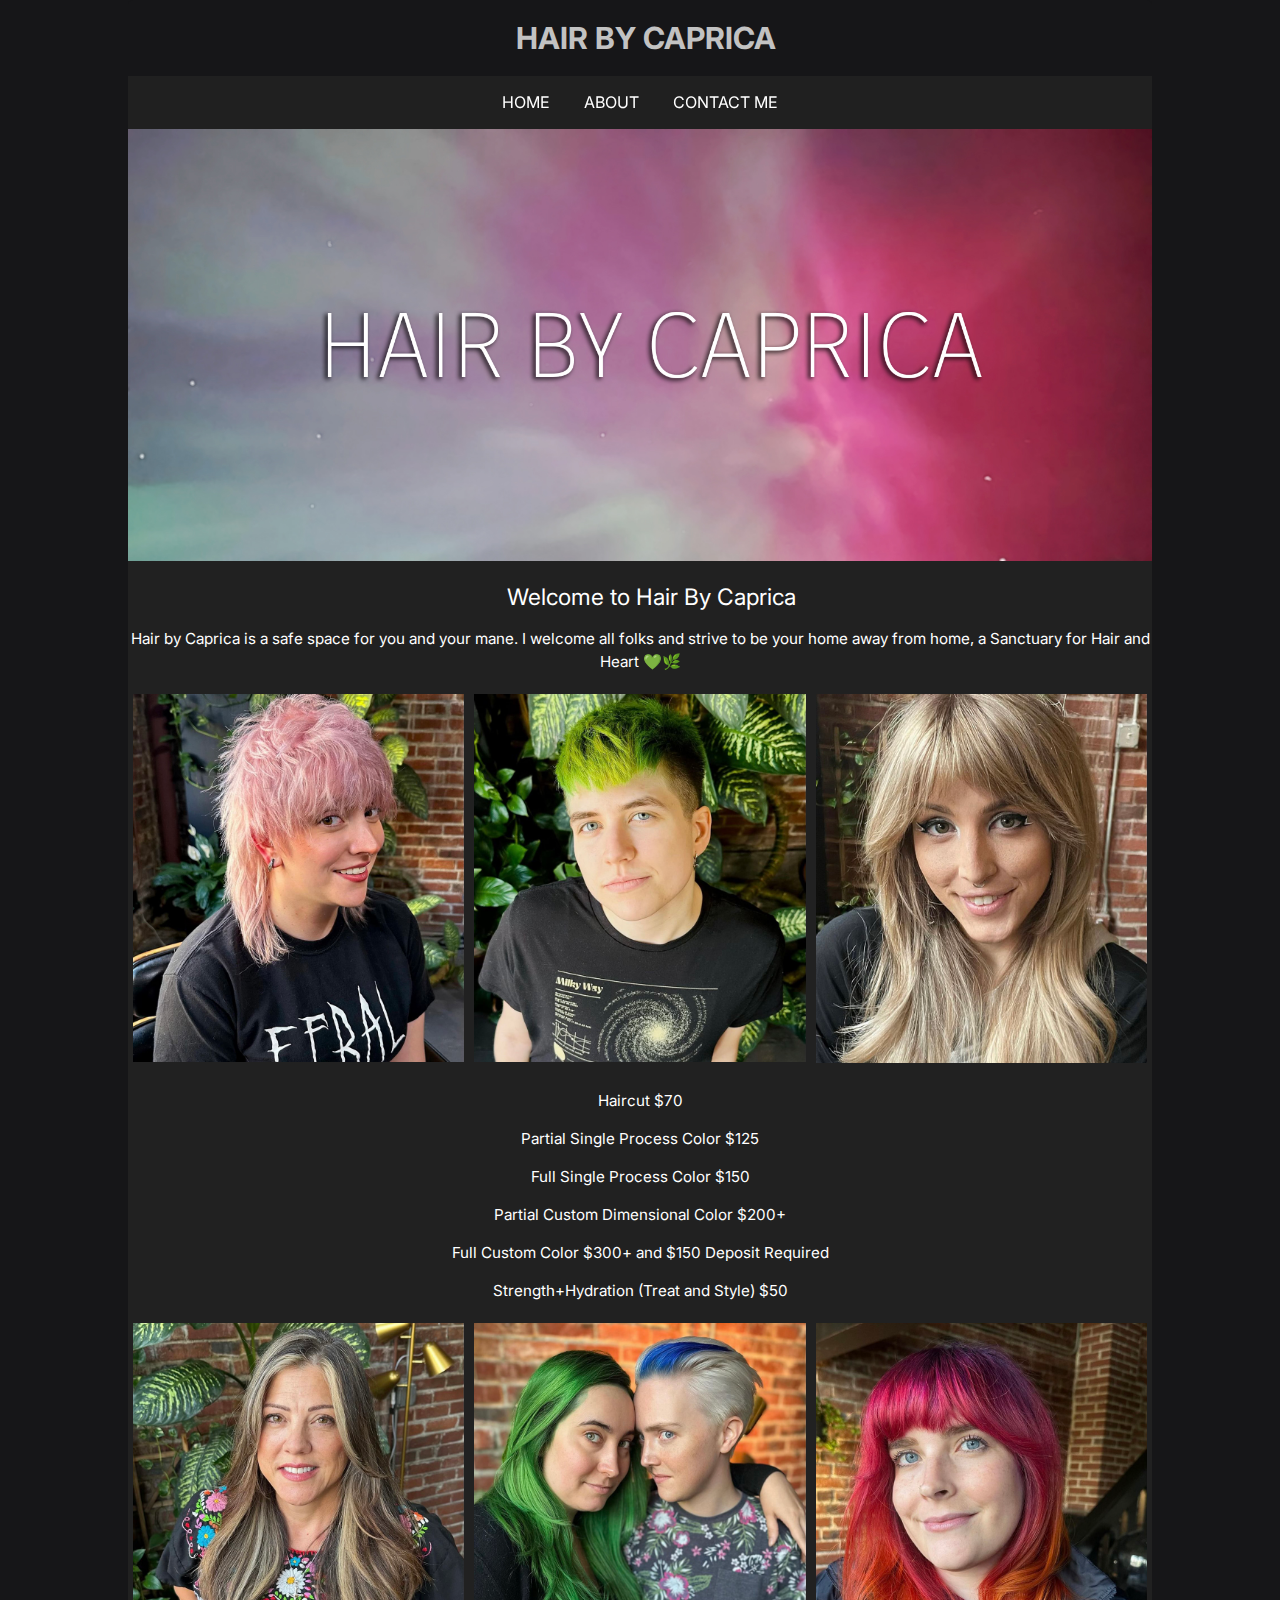
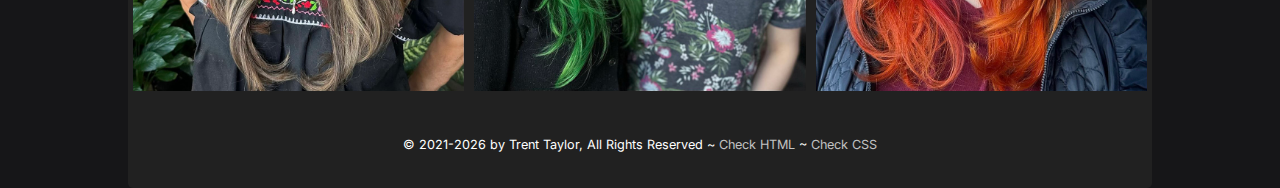
<file: fp/index.html>
<!DOCTYPE html>
<html lang="en">
 <head>
     <title> Hair By Caprica</title>
  <meta charset="utf-8">
  <meta name="viewport" content="width=device-width">
  <link rel="stylesheet" href="css/main.css">
  <link rel="stylesheet" href="css/nav.css">
  <link rel="stylesheet" href="css/forms.css">
 </head>
 <body>
     <header>
     <h1 class="page-header"><a href="index.html">Hair By Caprica</a></h1>
        <nav class="topnav" id="myTopnav">
            <a href="index.html">Home</a> 
            <a href="about.html" target="_blank">About</a>
            <a href="contact.html" target="_blank">Contact Me</a>
            <a href="javascript:void(0);" class="icon" onclick="myFunction()">☰</a>
        </nav>
     </header>
     
   <main class="wrapper">
    <picture class="profile">
      <source media="(min-width: 1440px)" srcset="images/aurora.jpg">
      <source media="(min-width: 501px)" srcset="images/aurora.jpg">
      <img src="images/aurora.jpg" alt="Picture of an aurora">
    </picture>   
    <h2 class="subheader">Welcome to Hair By Caprica</h2>
    
<p>Hair by Caprica is a safe space for you and your mane. I welcome all folks and strive to be your home away from home, a Sanctuary for Hair and Heart 💚🌿</p>

<div class="row">
    <div class="column">
        <img src="images/pinkhair.jpg" alt="Light pink textured mullet" style="width:100%">
      </div>
      <div class="column">
        <img src="images/shortgreenhair.jpg" alt="Short green Hair" style="width:100%">
      </div>
    <div class="column">
      <img src="images/longblondehair.jpg" alt="Long brunette hair" style="width:100%">
    </div>
  </div>

  <p>Haircut $70</p>
  <p>Partial Single Process Color $125</p>
  <p>Full Single Process Color $150</p>
  <p> Partial Custom Dimensional Color $200+</p>
  <p>Full Custom Color $300+ and $150 Deposit Required</p>
  <p>Strength+Hydration (Treat and Style) $50</p>

  <div class="row">
    <div class="column">
      <img src="images/longhighlight.jpg" alt="Person with long brunette hair with highlights" style="width:100%">
    </div>
    <div class="column">
      <img src="images/twocolorhair.jpg" alt="Two people with brightly colored hair" style="width:100%">
    </div>
    <div class="column">
      <img src="images/sunsethair.jpg" alt="Bright purple and red Hair" style="width:100%">
    </div>
  </div>

    <footer>
      <p><small>&copy; 2021-<span id="this-year"></span> by 
          Trent Taylor, All Rights Reserved ~ 
          <a id="html-checker" href="#" target="_blank">Check HTML</a> ~ 
          <a id="css-checker" href="#" target="_blank">Check CSS</a></small>
     </p>
    </footer>
  </main>
  <script src="js/main.js"></script>   
 </body>
</html>
</file>
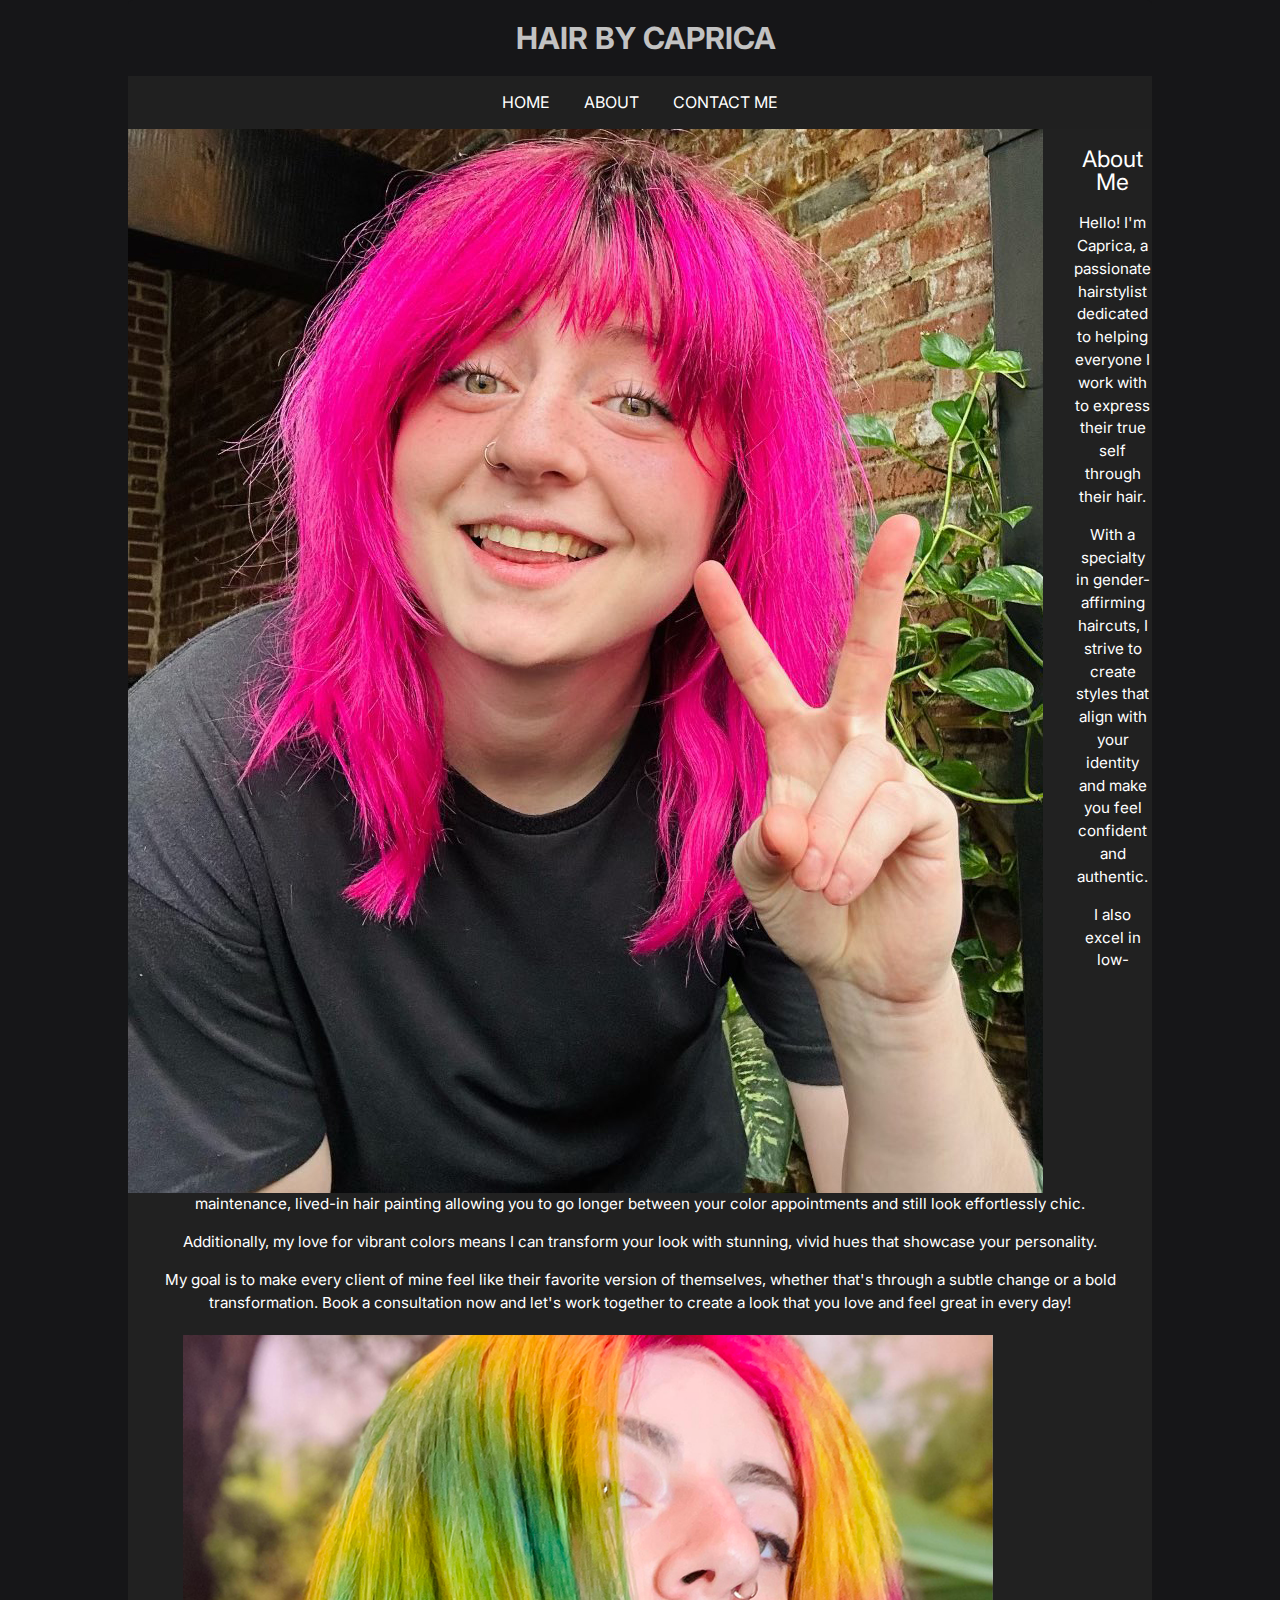
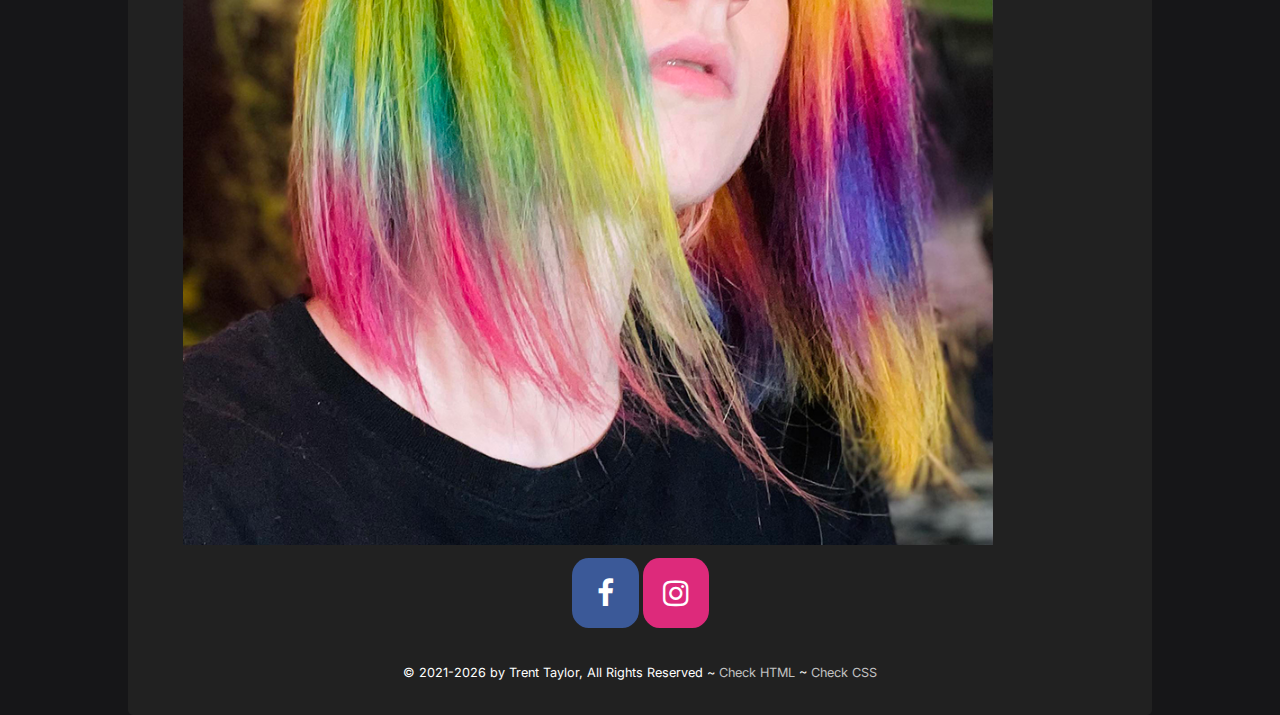
<file: fp/about.html>
<!DOCTYPE html>
<html lang="en">
 <head>
     <title>Hair By Caprica</title>
  <meta charset="utf-8">
  <meta name="viewport" content="width=device-width">
  <link rel="stylesheet" href="https://cdnjs.cloudflare.com/ajax/libs/font-awesome/4.7.0/css/font-awesome.min.css" />
  <link rel="stylesheet" href="css/main.css">
  <link rel="stylesheet" href="css/nav.css">
  <link rel="stylesheet" href="css/forms.css">
 </head>
 <body>
     <header>
      <h1 class="page-header"><a href="index.html">Hair By Caprica</a></h1>
        <nav class="topnav" id="myTopnav">
            <a href="index.html">Home</a> 
            <a href="about.html" target="_blank">About</a>
            <a href="contact.html" target="_blank">Contact Me</a>
            <a href="javascript:void(0);" class="icon" onclick="myFunction()">☰</a>
        </nav>
     </header>
     
   <main class="wrapper"> 
      <picture class="myImage">
      <source media="(min-width: 1440px)" srcset="images/caprica.jpg">
      <source media="(min-width: 501px)" srcset="images/caprica.jpg">
    <img src="images/caprica.jpg" class="myImage" alt="That's Me!">
  </picture>
    </body>
    <h2 class="subheader">About Me</h2>
    
    <p>Hello! I'm Caprica, a passionate hairstylist dedicated to helping everyone I work with to express their true self through their hair. </p>

      <p>With a specialty in gender-affirming haircuts, I strive to create styles that align with your identity and make you feel confident and authentic.</p>
      
      <p>I also excel in low-maintenance, lived-in hair painting allowing you to go longer between your color appointments and still look effortlessly chic.</p>
      
      <p>Additionally, my love for vibrant colors means I can transform your look with stunning, vivid hues that showcase your personality.</p>
      
      <p>My goal is to make every client of mine feel like their favorite version of themselves, whether that's through a subtle change or a bold transformation. Book a consultation now and let's work together to create a look that you love and feel great in every day!</p>

      <div class="row">
        <div class="imgcontainer">
          <img src="images/capricarainbow.jpg" alt="Me with rainbow hair" style="width: 90%">
        </div>
        </div>
      <div class="social-container">
      <div><a href="https://www.facebook.com/HairByCaprica/" class="fa fa-facebook"></a></div>
      <div><a href="https://www.instagram.com/hairbycaprica/" class="fa fa-instagram"></a></div>
  </div>
    <footer>
      <p><small>&copy; 2021-<span id="this-year"></span> by 
          Trent Taylor, All Rights Reserved ~ 
          <a id="html-checker" href="#" target="_blank">Check HTML</a> ~ 
          <a id="css-checker" href="#" target="_blank">Check CSS</a></small>
     </p>
    </footer>
  </main>
  <script src="js/main.js"></script>   
 </body>
</html>
</file>
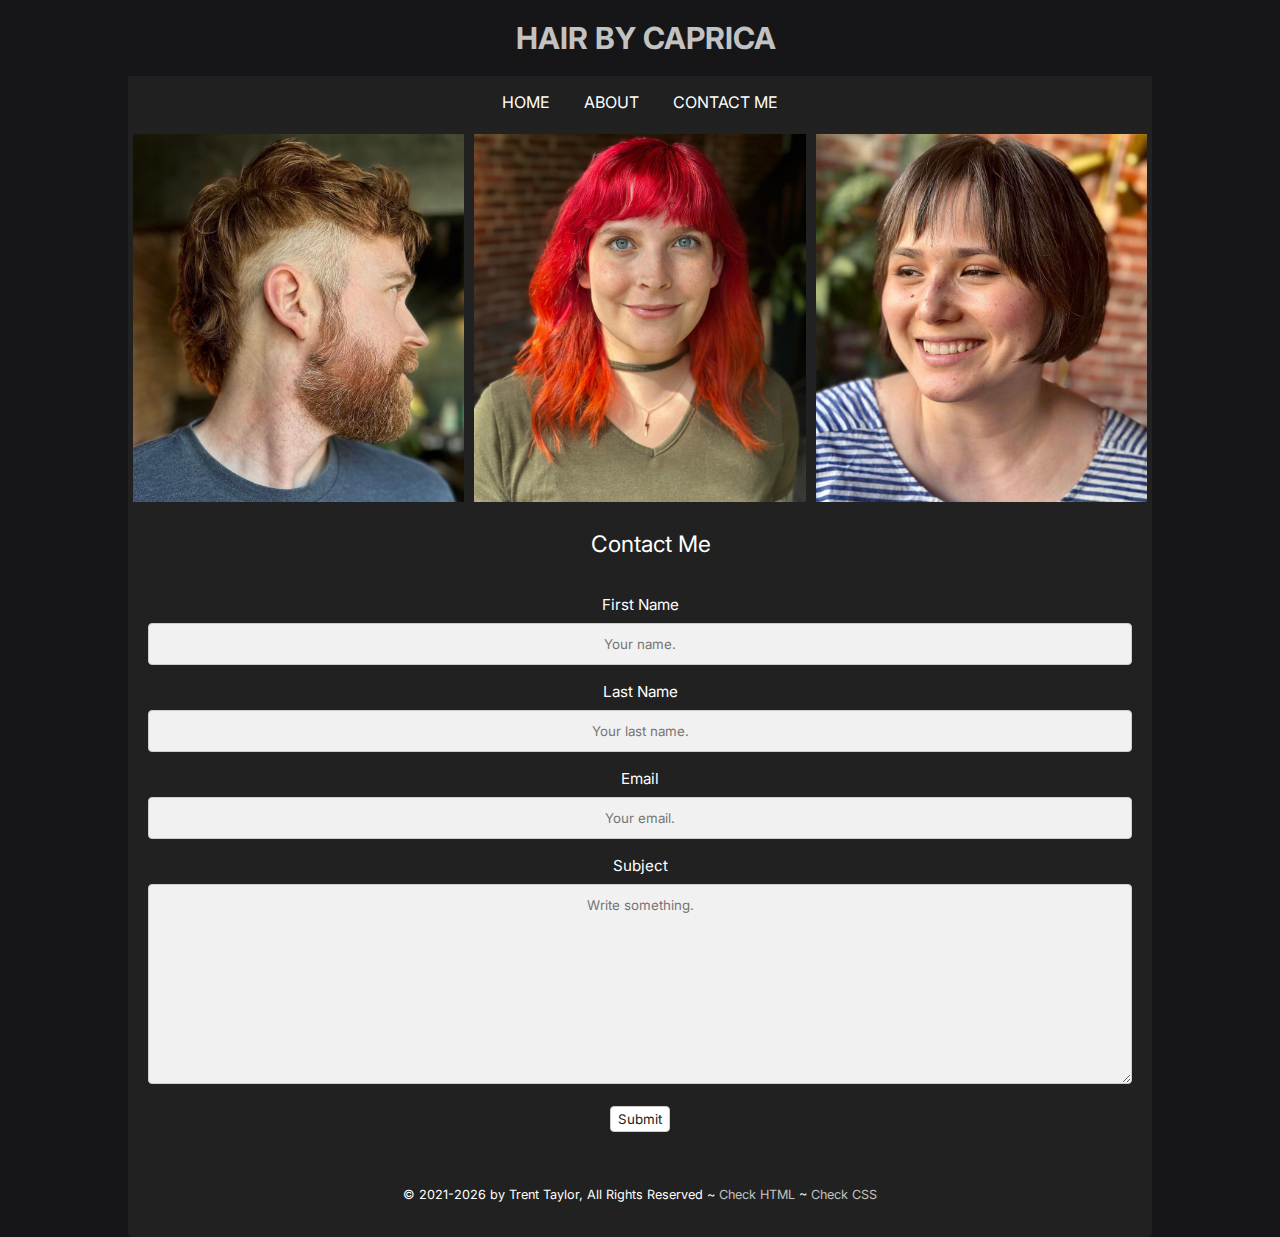
<file: fp/contact.html>
<!DOCTYPE html>
<html lang="en">
 <head>
     <title>Hair By Caprica</title>
  <meta charset="utf-8">
  <meta name="viewport" content="width=device-width">
  <link rel="stylesheet" href="css/main.css">
  <link rel="stylesheet" href="css/nav.css">
  <link rel="stylesheet" href="css/forms.css">
 </head>
 <body>
     <header>
      <h1 class="page-header"><a href="index.html">Hair By Caprica</a></h1>
        <nav class="topnav" id="myTopnav">
            <a href="index.html">Home</a> 
            <a href="about.html" target="_blank">About</a>
            <a href="contact.html" target="_blank">Contact Me</a>
            <a href="javascript:void(0);" class="icon" onclick="myFunction()">☰</a>

        </nav>
     </header>
   <main class="wrapper">
    <div class="row">
      <div class="column">
        <img src="images/shorterhair.jpg" alt="Short Hair" style="width:100%">
      </div>
      <div class="column">
        <img src="images/brightred.jpg" alt="Person with brightly colored red hair" style="width:100%">
      </div>
      <div class="column">
          <img src="images/shortbrunettehair.jpg" alt="Pixie Hair" style="width:100%">
        </div>
 
    </div>
    <h2 class="subheader">Contact Me</h2>
    <div class="container">
      <form action="">
        <label for="fname">First Name</label>
        <input type="text" id="fname" name="firstname" placeholder="Your name.">
    
        <label for="lname">Last Name</label>
        <input type="text" id="lname" name="lastname" placeholder="Your last name.">
    
        <label for="email">Email</label>
       <input type="text" id="email" name="email" placeholder="Your email.">
    
        <label for="subject">Subject</label>
        <textarea id="subject" name="subject" placeholder="Write something." style="height:200px"></textarea>
    
        <input type="submit" value="Submit">
      </form>
    </div>
    
    </body>
    </html>
  
    <footer>
      <p><small>&copy; 2021-<span id="this-year"></span> by 
          Trent Taylor, All Rights Reserved ~ 
          <a id="html-checker" href="#" target="_blank">Check HTML</a> ~ 
          <a id="css-checker" href="#" target="_blank">Check CSS</a></small>
     </p>
    </footer>
  </main>
  <script src="js/main.js"></script>   
 </body>
</html>
</file>
<file: fp/css/main.css>
/* Global rules */

@import url('https://fonts.googleapis.com/css2?family=Inter');

html {
    background-color: #161618;
    font-family: 'Inter', sans-serif;
    font-size: 0.95em;
    line-height: 1.5em;
    background-image: url("");
    background-repeat: repeat;
    background-size: 2560px 1440px;
}

body{
    margin:0; /* removes gap at top of page */
}

::selection {
    color: #000; 
    background: #ffffff;
}

h1 {
    font-weight: bold;
    text-align: center;
    color: #ffffff;
    margin: auto;
    background: #161618;
    text-transform: uppercase;
    line-height: 2.5em;
}
/*
 The border radius on h1.page-header and main.wrapper provide the 
 curved corners that appear on the body area of the page
*/
h1.page-header{
    font-family: 'Inter',serif;
    -webkit-border-top-left-radius: 5px;
    -webkit-border-top-right-radius: 5px;
    -moz-border-radius-topleft: 5px;
    -moz-border-radius-topright: 5px;
    border-top-left-radius: 5px;
    border-top-right-radius: 5px;
 }
 

 main.wrapper {
    background-color: #212121;
    overflow: auto;
    -moz-border-radius-bottomleft: 5px;
    -moz-border-radius-bottomright: 5px;
    border-bottom-left-radius: 5px;
    border-bottom-right-radius: 5px;
 }
 

p {
    text-align: center;
    color: #ffffff;
}

h2,h3 {
    font-weight: normal;
    text-align: center;
    color: #ffffff;
    margin-left: 1em;
    line-height: 1em;
}

a {
    color: #c2c2c2;
    text-decoration: none;
}

a:hover {
    color: #000000;
    background-color: #3b3b3b;
    text-decoration: none;
}

.column {
    width: 50%;
    padding: 5px;
    flex: 33%;
    padding: 5px;
  }
  
  .row {
    display: flex;
  }
  
.imgcontainer {
  text-align: center;
  padding-left: 10px;
  padding-top: 5px;
  padding-bottom: 5px;

}

  .myImage {
    float: left;
    height: 1064px;
    width: 915px;
    padding-right: 30px;
  }

  .heading {
    float:right;
  }
/* Style inputs with type="text", select elements and text areas */
input[type=text], select, textarea {
    width: 100%; /* Full width */
    font-family: 'Inter', sans-serif;
    font-weight: normal;
    text-align: center;
    color: #212121;
    padding: 12px; /* Some padding */ 
    border: 1px solid #212121; /* Gray border */
    border-radius: 4px; /* Rounded borders */
    box-sizing: border-box; /* Make sure that padding and width stays in place */
    margin-top: 6px; /* Add a top margin */
    margin-bottom: 16px; /* Bottom margin */
    resize: vertical /* Allow the user to vertically resize the textarea (not horizontally) */
  }
  
  /* Style the submit button with a specific background color etc */
  input[type=submit] {
    font-family: 'Inter', sans-serif;
    background-color: #3b3b3b;
    color: #212121;
    padding: 15px 20px;
    border: none;
    border-radius: 4px;
    cursor: pointer;
  }

  /* When moving the mouse over the submit button, add a darker color */
  input[type=submit]:hover {
    background-color: #3b3b3b;
  }
  
  /* Add a background color and some padding around the form */
  .container {
    border-radius: 5px;
    background-color: #212121;
    padding: 20px;
    font-family: 'Inter', sans-serif;
    font-weight: normal;
    text-align: center;
    color: #ffffff;
  }

footer {
    clear: both;
    text-align: center;
    padding: 1em;
}

.fa {
    padding: 20px;
    font-size: 30px;
    text-align: center;
    text-decoration: none;
    margin: 2px 2px;
    border-radius: 25%;
  }
   .fa:hover {
      opacity: 0.7; 
    }

    .fa-facebook {
       background: #3B5998;
       color: white;
       padding: 20px 25px;
    }

    .fa-instagram {
     background: #DD2A7B;
     color: white;
   }
   .social-container {
    display: flex;
    justify-content: center;
  }
 
/* Responsive rules */

/* DESKTOP */
@media all and (min-width:1200px) {
    main.wrapper {
        width: 80%;
        margin: auto;
    }
    
    h1 {
        width: 79%;
        padding-left: 1%;
    }
    
    picture.profile img {
        width: 100%;
        margin-right: 2em;
    }
    .myImage {
        float: left;
        height: 1064px;
        width: 915px;
      }
}

/* PHONE */
@media all and (max-width:500px) {
    main.wrapper {
        width: 100%;
    }
    
    h1 {
        width: 99%;
        padding-left: 1%;
    }
    
    picture.profile img {
        width: 100%;
    }

    .myImage {
       width: 100%;
       height: fit-content;
      }
}
@media screen and (max-width: 500px) {
    .column {
      width: 100%;
    }
  }
</file>
<file: fp/css/nav.css>
/* Global rules */
.topnav {
    margin: auto;
    text-align: center;
    background-color: #202020;
    overflow: auto;
}

.topnav a {
    display: inline-block;
    text-align: center;
    color: #ffffff;
    padding: 15px 15px;
    text-decoration: none;
    text-transform: uppercase;
    font-size: 16px;
}

.topnav a.hover, .active {
    background-color: #ffffff;
}

.topnav .icon {
    display: none;
}

/* Responsive rules - apply when screen width is less than 1200px */

@media screen and (max-width: 1199px) {
    .topnav a:not(:first-child) {
        display: none;
    }
    
    .topnav a.icon {
        float: right;
        display: block;
    }
    
    .topnav.responsive {
        position: relative;
    }
    
    .topnav.responsive a {
        float: none;
        display: block;
        text-align: left;
    }
    
    .topnav.responsive a.icon {
        position: absolute;
        right: 0;
        top: 0;
    }
}


/* DESKTOP */
@media all and (min-width:1200px) {
    .topnav {
        width: 80%;
    }
}

/* PHONE */
@media all and (max-width:500px) {
    .topnav {
        width: 100%;
    }
}
</file>
<file: fp/css/forms.css>
form>div {
    margin:1em; /*Top Right Bottom Left*/
}


/* keeps form from bunching up to left */
@media all and (min-width:501px){
    div.wrapper form{
        margin-left:22.8px;
    }
}

/* start reCAPTCHA styles */
		
/* writes to small text above reCAPTCHA upon failure */
.dateFeedback{
    font-style:italic;
    font-size:70%;
    font-weight:bold;
    color:#f00;
}

input:required {
      border: 1px solid red;
}

input:optional, textarea:optional {
     background-color:#f1f1f1;
     border:1px solid #ccc;
}

input[type="submit"], input[type="button"] {
  background-color: #fff;
  border-radius: 4px;
  border: solid 1px #ccc;
  padding: 0.3em 0.5em;
}

fieldset {
  border: 1px solid #ccc;
  max-width: 350px;
}

legend {
  margin-left: 0.5em;
  padding: 0.2em 0.5em;
  border-left: 1px solid #ccc;
  border-right: 1px solid #ccc;
}

/* end reCAPTCHA styles */
</file>
